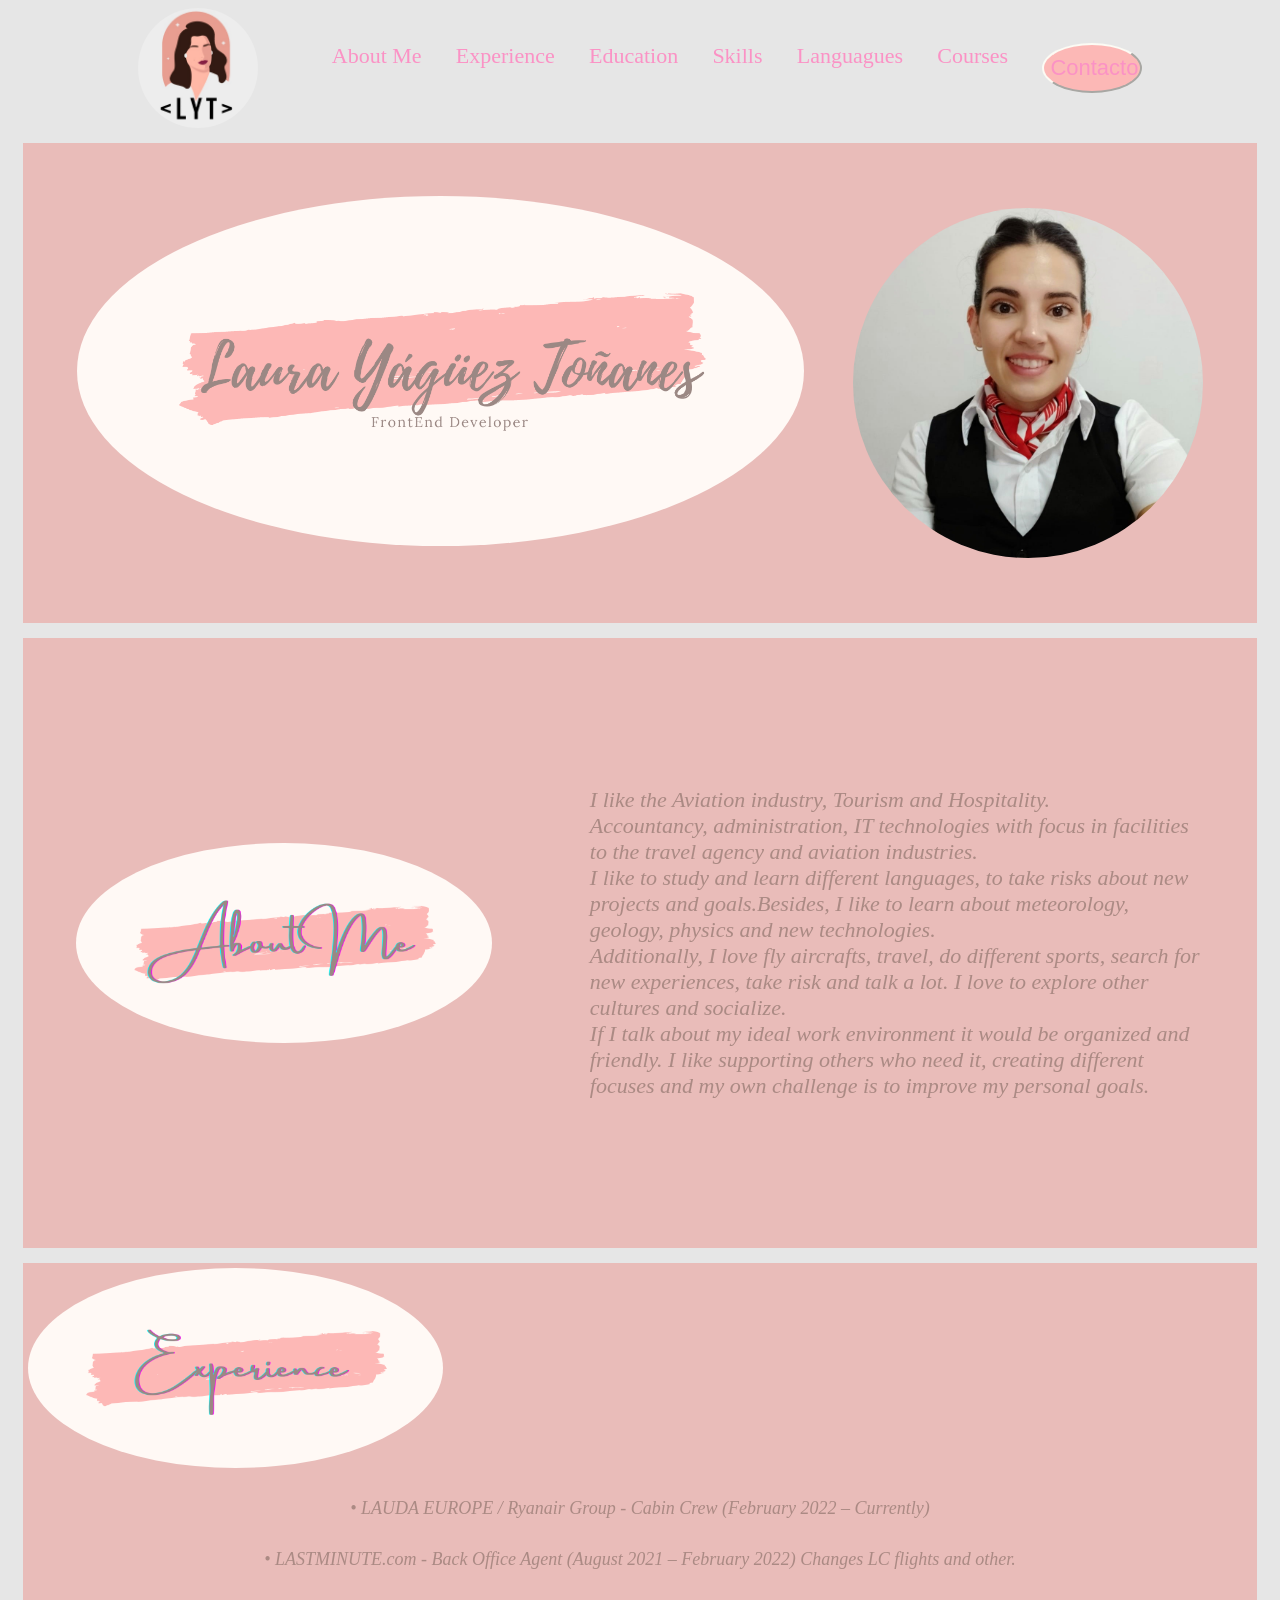
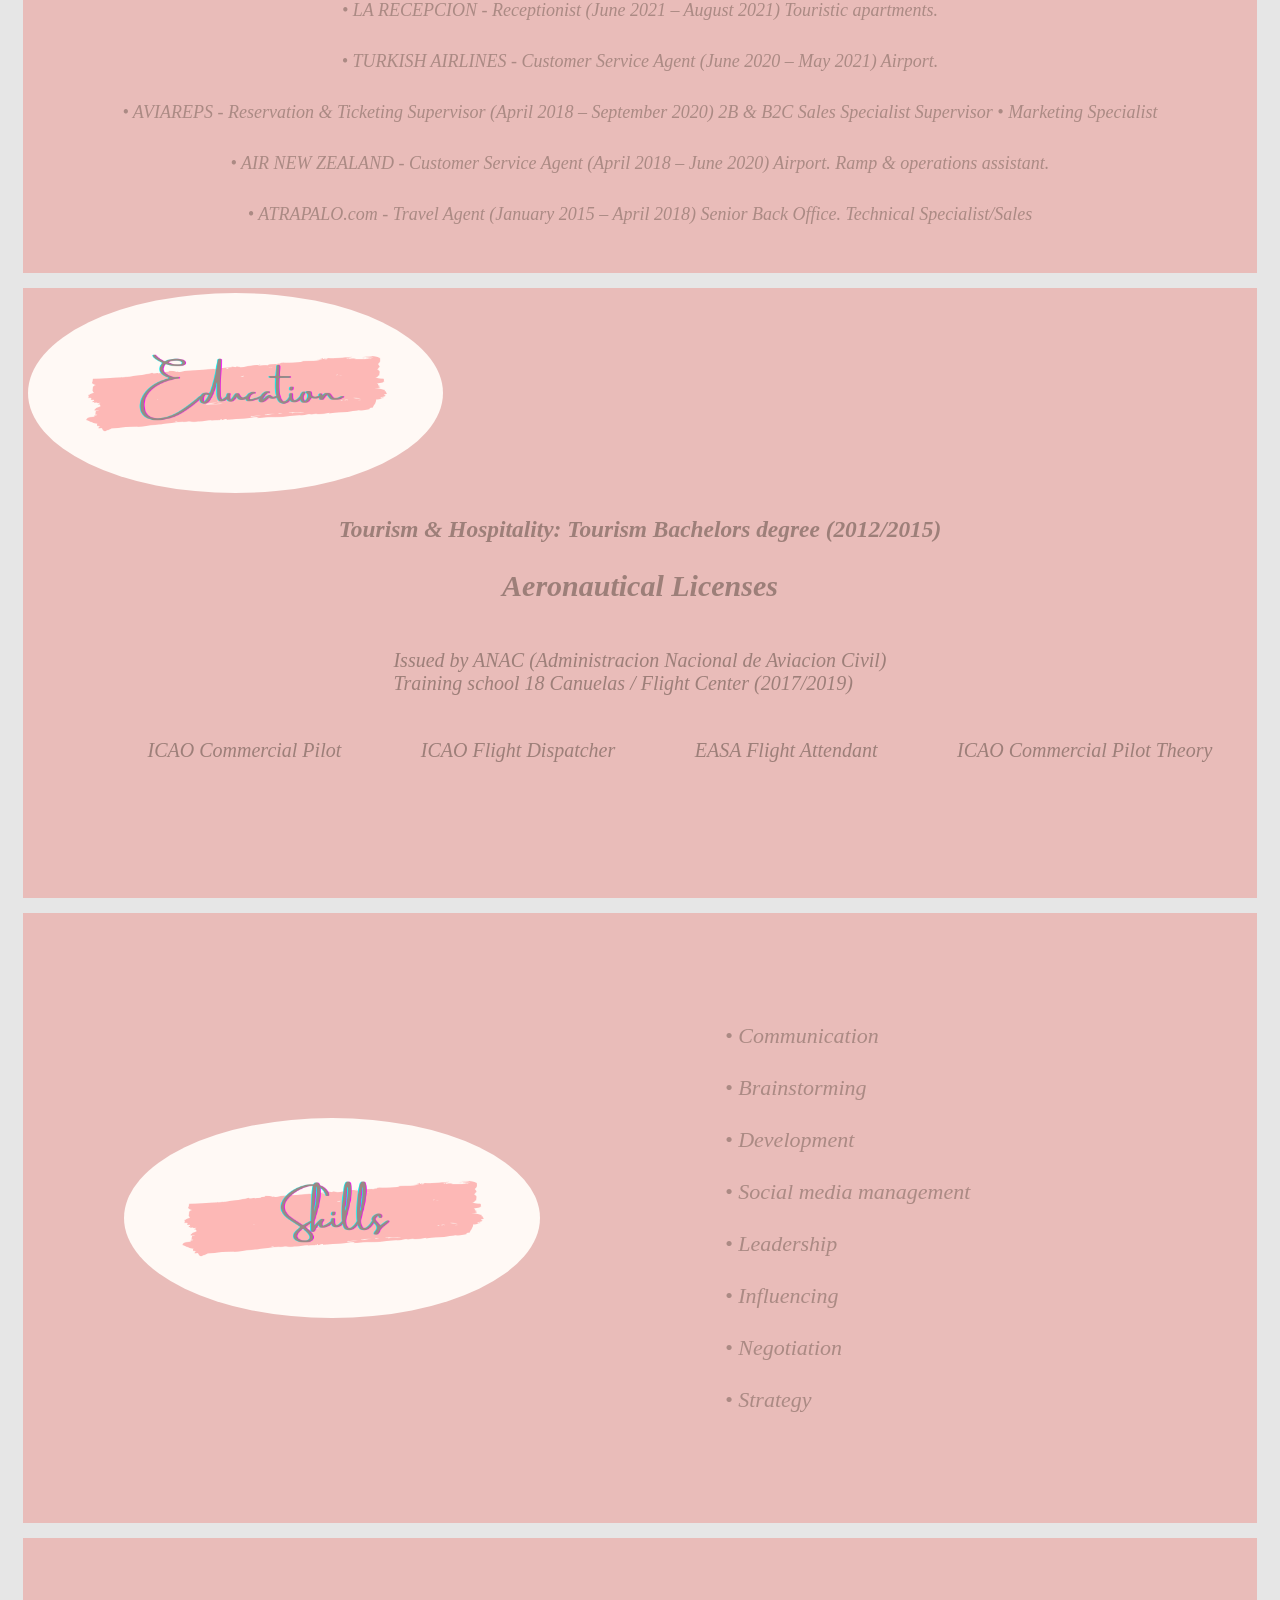
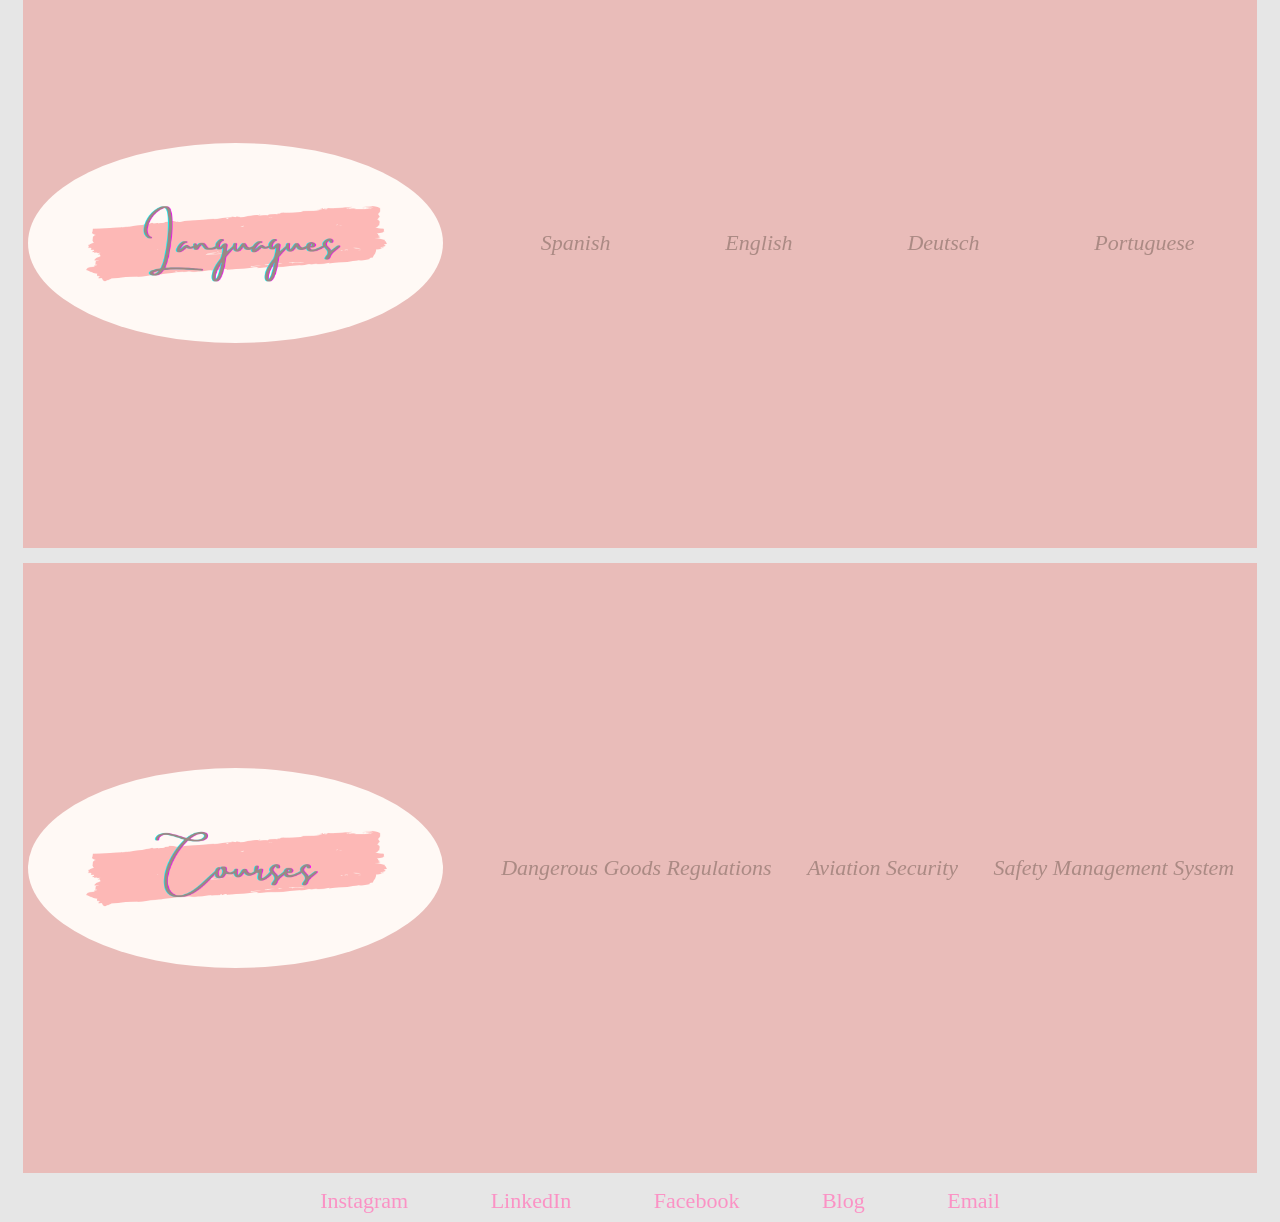
<file: index.html>
<!DOCTYPE html>
<html lang="en">
<head>
    <meta charset="UTF-8">
    <meta http-equiv="X-UA-Compatible" content="IE=edge">
    <meta name="viewport" content="width=device-width, initial-scale=1.0">
    <link rel="stylesheet" href="stylePair.css"/>
    <title>Mi Curriculum Vitae</title>
</head>
<body> 
    <header>
        <img src="image/WhatsApp Image 2021-04-21 at 19.33.24.jpeg" class="Logo" alt="Logo">
        <nav>
            <ul>
                <li><a href="#AboutMe">About Me</a></li>
                <li><a href="#Experience">Experience</a></li>
                <li><a href="#Education">Education</a></li>
                <li><a href="#Skills">Skills</a></li>
                <li><a href="#Languagues">Languagues</a></li>
                <li><a href="#Courses">Courses</a></li>
            </ul>
            <button><a href="#Contacto">Contacto</a></button>
        </nav>
    </header>
    <section class="Main" id="Main">
        <span>
            <img src="image/Cream and Pink Makeup Artist _ Stylist Portfolio Website.png" class="backgroundTitle" alt="Descripcion de Titulo">
        </span>
        <img src="image/CV Foto 2021.jpg" class="fotoPerfil" alt="Foto perfil CV">
    </section>
    <section id="AboutMe">
        <img src="image/Cream and Pink About ME.png" class="AboutMe" alt="Logo About ME">
        <p> 
        I like the Aviation industry, Tourism and Hospitality.<br>Accountancy, administration, IT technologies with focus in facilities to the travel agency and aviation industries.<br>I like to study and learn different languages, to take risks about new projects and goals.Besides, I like to learn about meteorology, geology, physics and new technologies.<br>Additionally, I love fly aircrafts, travel, do different sports, search for new experiences, take risk and talk a lot. I love to explore other cultures and socialize.<br>If I talk about my ideal work environment it would be organized and friendly. I like supporting others who need it, creating different focuses and my own challenge is to improve my personal goals.
        </p>
    </section>
    <section id="Experience">
        <img src="image/Cream and Pink Experience.png" class="Experience" alt="Logo Experience">
        <p>
            • LAUDA EUROPE / Ryanair Group - Cabin Crew (February 2022 – Currently) 
        </p>
        <p>
            • LASTMINUTE.com - Back Office Agent (August 2021 – February 2022) Changes LC flights and other.
        </p>
        <p>
            • LA RECEPCION - Receptionist (June 2021 – August 2021) Touristic apartments.
        </p>
        <p>
            • TURKISH AIRLINES - Customer Service Agent (June 2020 – May 2021) Airport.
        </p>
        <p>
            • AVIAREPS - Reservation & Ticketing Supervisor (April 2018 – September 2020) 2B & B2C Sales Specialist Supervisor • Marketing Specialist
            <!-- <br> Air ticket sales - issue - rerouting - refund. Group Bookings. BSP analyst, pricing analyst. Assistant of accountancy/administration sector. -->
        </p>
        <p>
            • AIR NEW ZEALAND - Customer Service Agent (April 2018 – June 2020) Airport. Ramp & operations assistant.
        </p>
        <p>
            • ATRAPALO.com - Travel Agent (January 2015 – April 2018) Senior Back Office. Technical Specialist/Sales
            <!-- <br>Issuing, reissue and refund e-tickets.
            <br>Accounting assistant. Review of incidents and files. Internal technical reports.
            <br>Fraud Analyst.
            <br>"Suma y Viaja" points program with cooperation of Itaú Bank. -->
        </p>
        <!-- <p>
            Customer Service (2014/2015)<br>
            SEMATUR SRL<br>Receptionist. Customer service. Assistant of accountancy/administration sector. Sales.<br>Tourism Bus Transport Company
        </p> -->
        <!-- <p>
            Tourist Guide (2009/2011)<br>
            FLECHA TURISMO ESTUDIANTIL SA (Freelance)<br>Educational tours: Travel company for students and young adults.<br>Sales. Customer service. Tourist Guide. Coordinator.
        </p> -->
    </section>
    <section id="Education">
        <img src="image/Cream and Pink Education.png" class="Education" alt="Logo Education">
        <h3>Tourism & Hospitality: Tourism Bachelors degree (2012/2015)</h3>
        <h2>Aeronautical Licenses</h2>
        <p>Issued by ANAC (Administracion Nacional de Aviacion Civil)<br>Training school 18 Canuelas / Flight Center (2017/2019)
            <ul>
                <li>ICAO Commercial Pilot</li>
                <li>ICAO Flight Dispatcher</li>
                <li>EASA Flight Attendant</li>
                <li>ICAO Commercial Pilot Theory</li>
            </ul>
        </p>
    </section>
    <section id="Skills">
        <img src="image/Cream and Pink Skills.png" class="Skills" alt="Logo Skills">
        <p> 
            • Communication 
            <br>
            <br>• Brainstorming
            <br>
            <br>• Development 
            <br>
            <br>• Social media management 
            <br>
            <br>• Leadership 
            <br>
            <br>• Influencing 
            <br>
            <br>• Negotiation 
            <br>
            <br>• Strategy
        </p>
    </section>
    <section id="Languagues">
        <img src="image/Cream and Pink Languague.png" class="Languagues" alt="Logo Languague">
        <ul>
            <li>Spanish</li>
            <li>English</li>
            <li>Deutsch</li>
            <li>Portuguese</li>
        </ul>
    </section>
    <section id="Courses">
        <img src="image/Cream and Pink Courses.png" class="Courses" alt="Logo Courses">
        <ul>
            <li>Dangerous Goods Regulations</li>
            <li>Aviation Security</li>
            <li>Safety Management System</li>
        </ul>
    </section>
    <footer id="Contacto">
        <nav>
            <ul>
                <li><a href="#Instagram">Instagram</a></li>
                <li><a href="#LinkedIn">LinkedIn</a></li>
                <li><a href="#Facebook">Facebook</a></li>
                <li><a href="#Blog">Blog</a></li>
                <li><a href="#Email">Email</a></li>
            </ul>
        </nav>
    </footer>
</body>
</html>
</file>
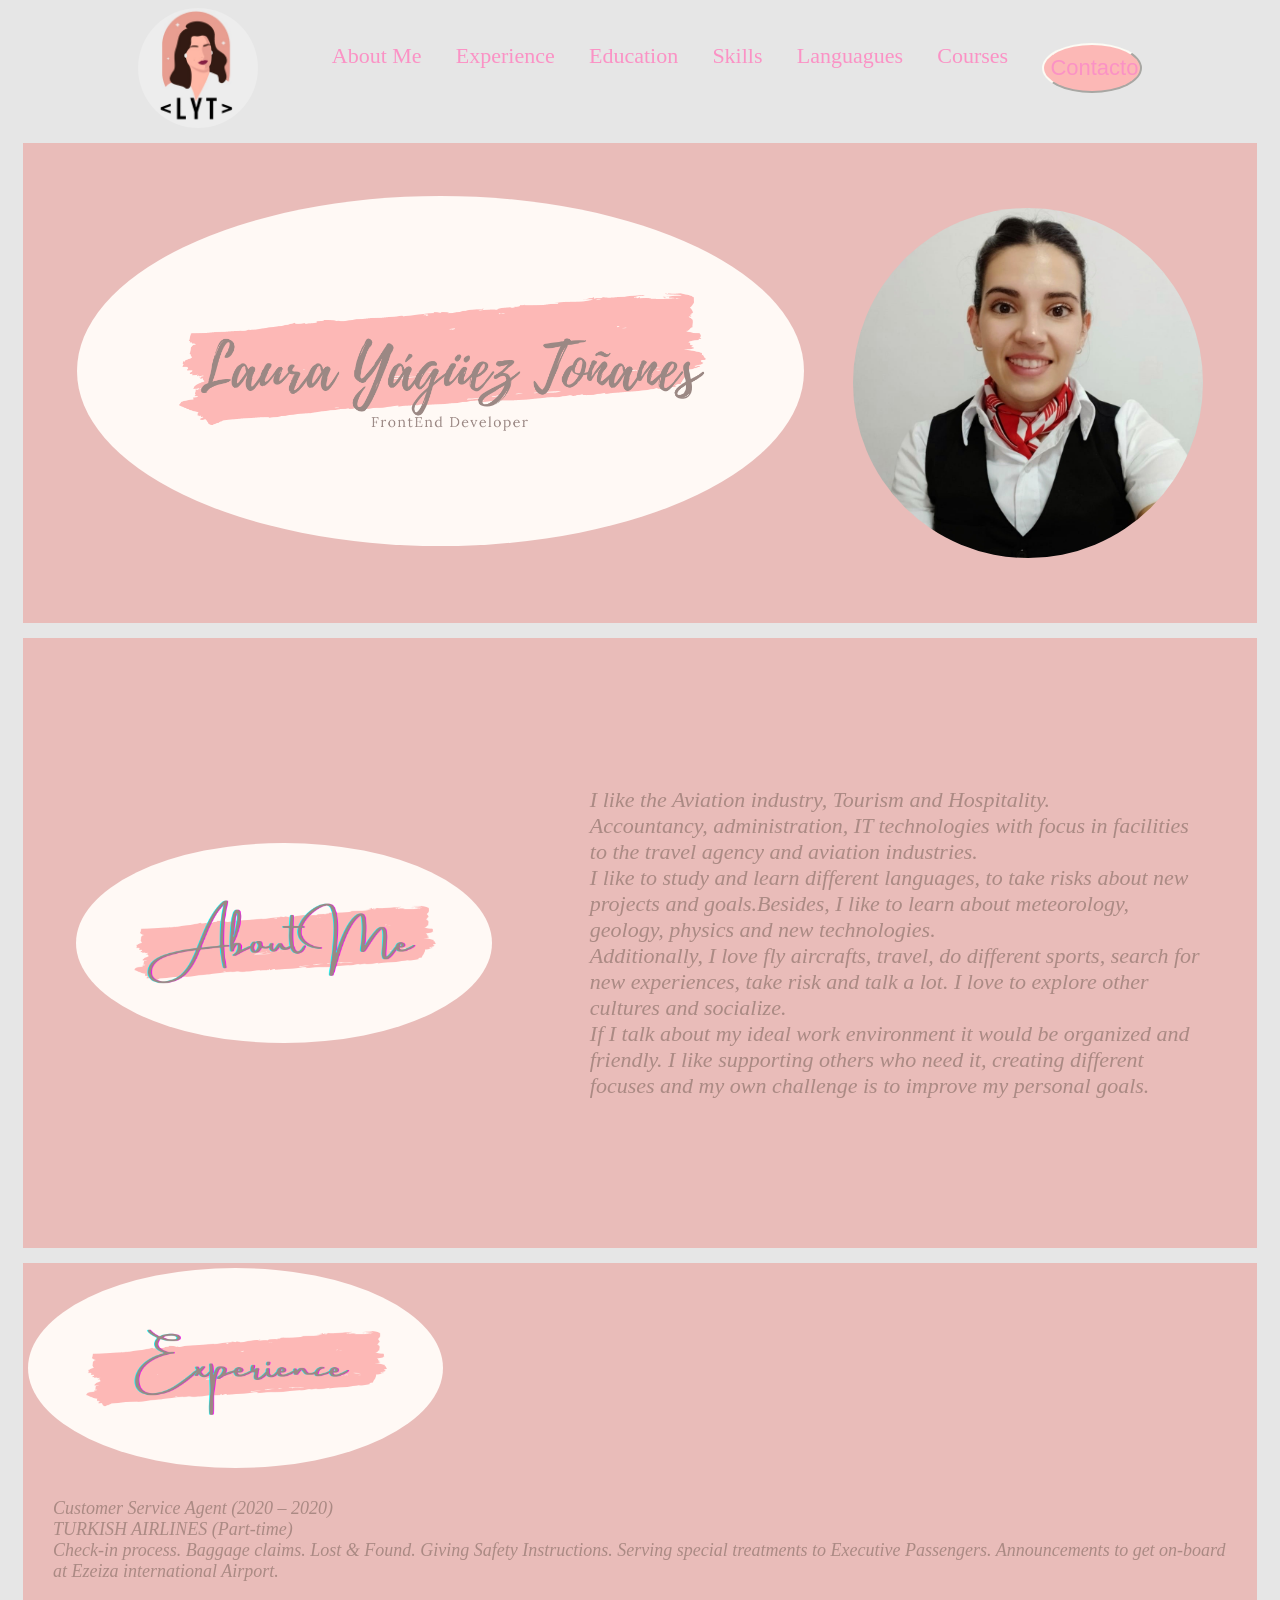
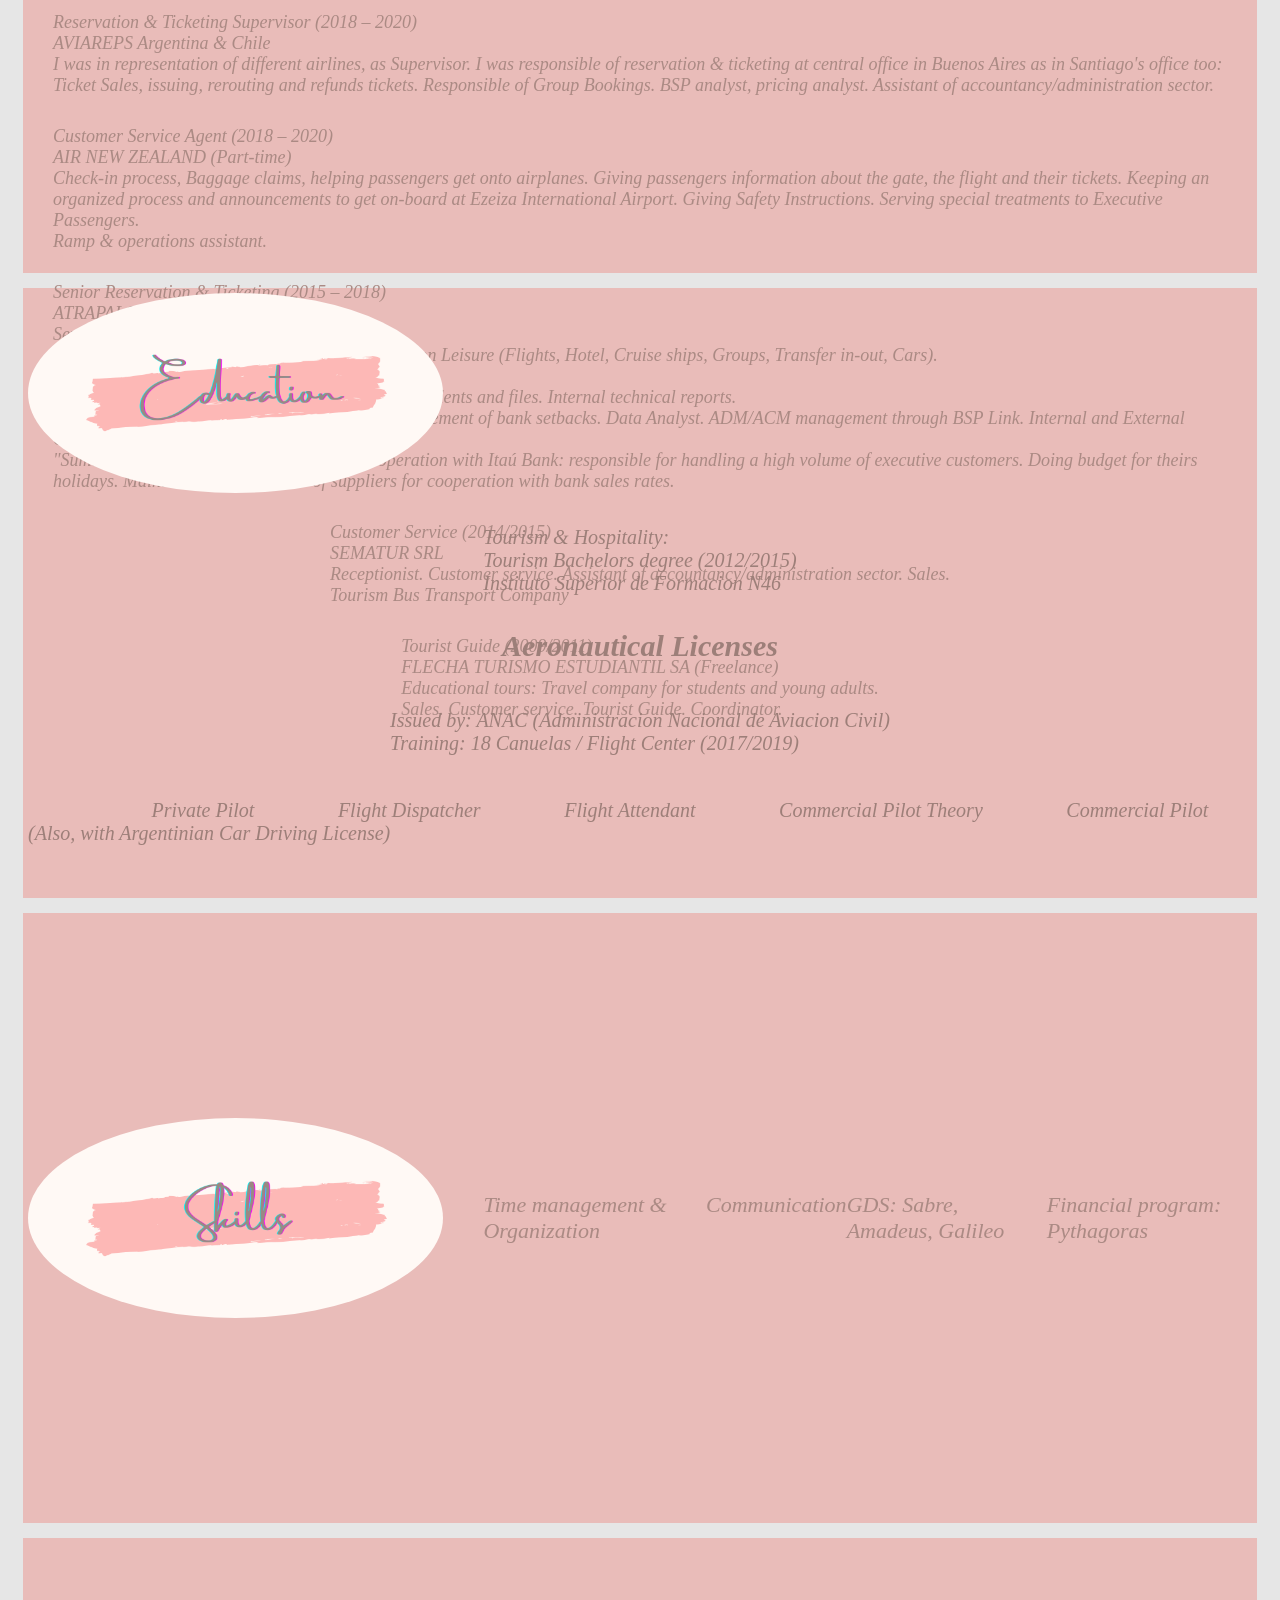
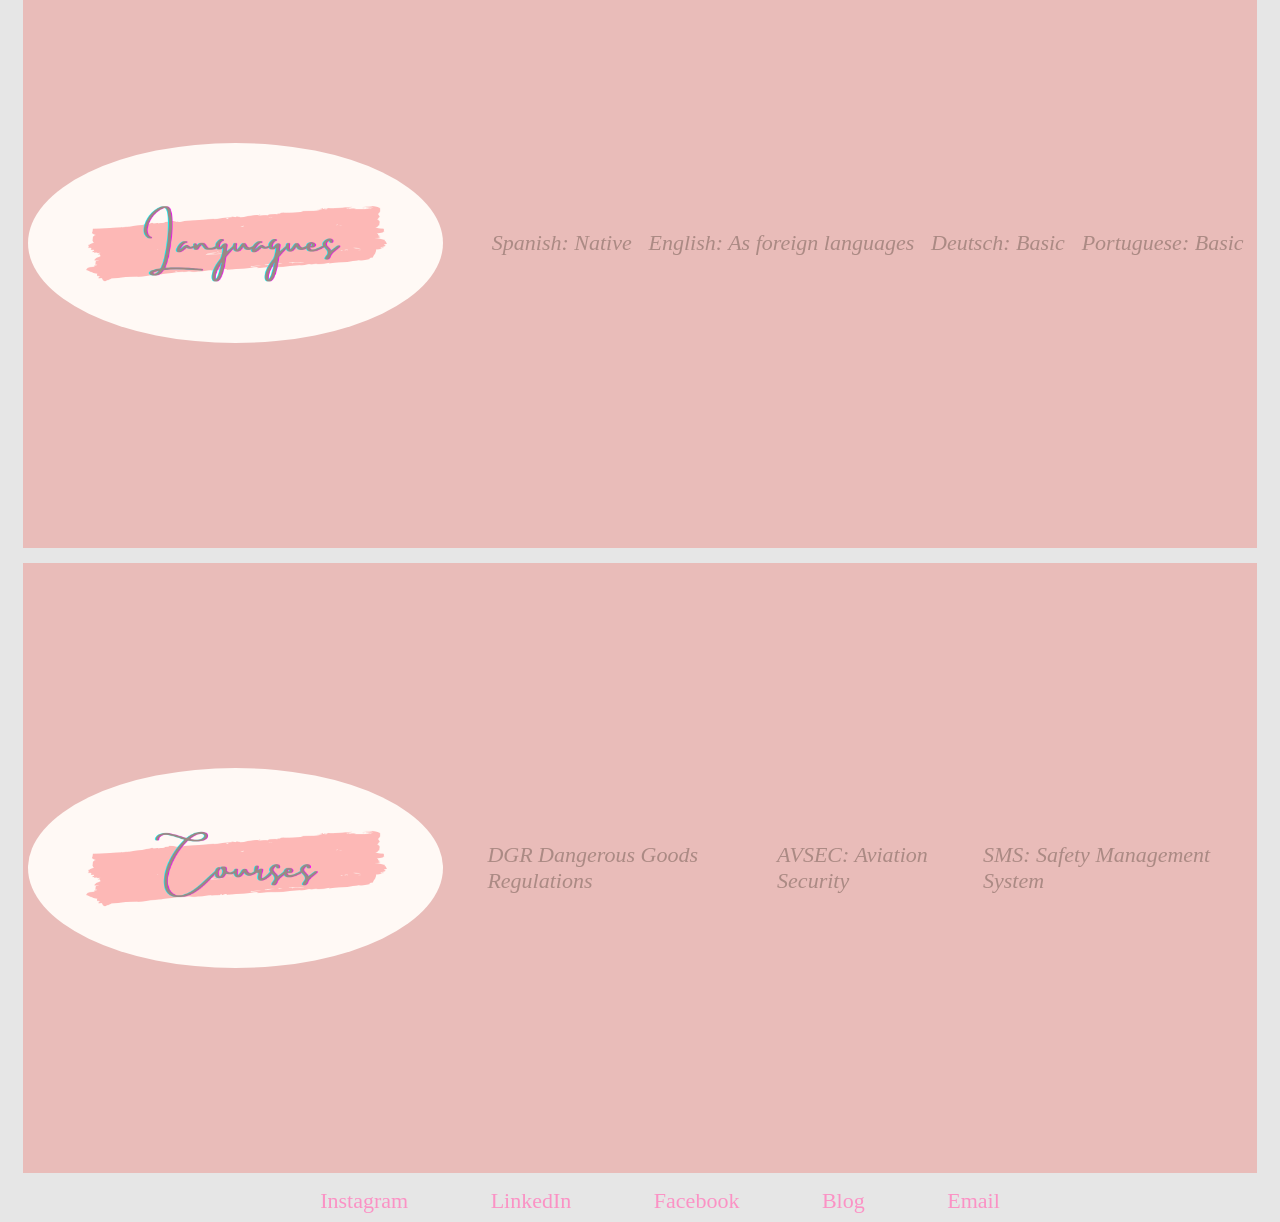
<file: pair programming.html>
<!DOCTYPE html>
<html lang="en">
<head>
    <meta charset="UTF-8">
    <meta http-equiv="X-UA-Compatible" content="IE=edge">
    <meta name="viewport" content="width=device-width, initial-scale=1.0">
    <link rel="stylesheet" href="stylePair.css"/>
    <title>Document</title>
</head>
<body> 
    <header>
        <img src="image/WhatsApp Image 2021-04-21 at 19.33.24.jpeg" class="Logo" alt="Logo">
        <nav>
            <ul>
                <li><a href="#AboutMe">About Me</a></li>
                <li><a href="#Experience">Experience</a></li>
                <li><a href="#Education">Education</a></li>
                <li><a href="#Skills">Skills</a></li>
                <li><a href="#Languagues">Languagues</a></li>
                <li><a href="#Courses">Courses</a></li>
            </ul>
            <button><a href="#Contacto">Contacto</a></button>
        </nav>
    </header>
    <section class="Main" id="Main">
        <span>
            <img src="image/Cream and Pink Makeup Artist _ Stylist Portfolio Website.png" class="backgroundTitle" alt="Descripcion de Titulo">
            <!-- <h1>Laura Yágüez Toñanes</h1>
            <h2>FrontEnd Developer</h2> -->
        </span>
        <img src="image/CV Foto 2021.jpg" class="fotoPerfil" alt="Foto perfil CV">
    </section>
    <section id="AboutMe">
        <img src="image/Cream and Pink About ME.png" class="AboutMe" alt="Logo About ME">
        <!-- <h2>About Me</h2> -->
        <p> 
        I like the Aviation industry, Tourism and Hospitality.<br>Accountancy, administration, IT technologies with focus in facilities to the travel agency and aviation industries.<br>I like to study and learn different languages, to take risks about new projects and goals.Besides, I like to learn about meteorology, geology, physics and new technologies.<br>Additionally, I love fly aircrafts, travel, do different sports, search for new experiences, take risk and talk a lot. I love to explore other cultures and socialize.<br>If I talk about my ideal work environment it would be organized and friendly. I like supporting others who need it, creating different focuses and my own challenge is to improve my personal goals.
        </p>
    </section>
    <section id="Experience">
        <img src="image/Cream and Pink Experience.png" class="Experience" alt="Logo Experience">
        <!-- <h2>Experience</h2> -->
        <p>
            Customer Service Agent (2020 – 2020)<br>TURKISH AIRLINES (Part-time)<br>Check-in process. Baggage claims. Lost & Found. Giving Safety Instructions. Serving special treatments to Executive Passengers. Announcements to get on-board at Ezeiza international Airport. 
        </p>
        <p>
            Reservation & Ticketing Supervisor (2018 – 2020)<br>
            AVIAREPS Argentina & Chile<br>I was in representation of different airlines, as Supervisor. I was responsible of reservation & ticketing at central office in Buenos Aires as in Santiago's office too: Ticket Sales, issuing, rerouting and refunds tickets. Responsible of Group Bookings. BSP analyst, pricing analyst. Assistant of accountancy/administration sector.
        </p>
        <p>
            Customer Service Agent (2018 – 2020)<br>
            AIR NEW ZEALAND (Part-time) <br> Check-in process, Baggage claims, helping passengers get onto airplanes. Giving passengers information about the gate, the flight and their tickets. Keeping an organized process and announcements to get on-board at Ezeiza International Airport. Giving Safety Instructions. Serving special treatments to Executive Passengers.<br>Ramp & operations assistant.
        </p>
        <p>
            Senior Reservation & Ticketing (2015 – 2018)<br>
            ATRAPALO Argentina<br>Senior Back Office: Analyst.<br>Booking operations in several departments: Vacation Leisure (Flights, Hotel, Cruise ships, Groups, Transfer in-out, Cars).<br>Issuing, reissue and refund e-tickets (Galileo GDS).<br>Accounting assistant making invoices. Review of incidents and files. Internal technical reports.<br>Fraud Analyst: Analyst of different products. Management of bank setbacks. Data Analyst. ADM/ACM management through BSP Link. Internal and External CRM Program.<br>"Suma y Viaja" program representation in cooperation with Itaú Bank: responsible for handling a high volume of executive customers. Doing budget for theirs holidays. Maintaining high number of suppliers for cooperation with bank sales rates.
        </p>
        <p>
            Customer Service (2014/2015)<br>
            SEMATUR SRL<br>Receptionist. Customer service. Assistant of accountancy/administration sector. Sales.<br>Tourism Bus Transport Company
        </p>
        <p>
            Tourist Guide (2009/2011)<br>
            FLECHA TURISMO ESTUDIANTIL SA (Freelance)<br>Educational tours: Travel company for students and young adults.<br>Sales. Customer service. Tourist Guide. Coordinator.
        </p>
    </section>
    <section id="Education">
        <img src="image/Cream and Pink Education.png" class="Education" alt="Logo Education">
        <!-- <h2>Education</h2> -->
        <p> 
            Tourism & Hospitality:<br>Tourism Bachelors degree (2012/2015)<br>Instituto Superior de Formacion N46
        </p>
        <h2>Aeronautical Licenses</h2>
        <p>
            Issued by: ANAC (Administracion Nacional de Aviacion Civil)<br>Training: 18 Canuelas / Flight Center (2017/2019)
            <ul>
                <li>Private Pilot</li>
                <li>Flight Dispatcher</li>
                <li>Flight Attendant</li>
                <li>Commercial Pilot Theory</li>
                <li>Commercial Pilot</li>
            </ul>
            (Also, with Argentinian Car Driving License)
        </p>
    </section>
    <section id="Skills">
        <img src="image/Cream and Pink Skills.png" class="Skills" alt="Logo Skills">
        <!-- <h2>Skills</h2> -->
        <ul> 
            <li>Time management & Organization</li>
            <li>Communication</li>
            <li>GDS: Sabre, Amadeus, Galileo</li>
            <li>Financial program: Pythagoras</li>
        </ul>
    </section>
    <section id="Languagues">
        <img src="image/Cream and Pink Languague.png" class="Languagues" alt="Logo Languague">
        <!-- <h2>Languages</h2> -->
        <ul>
            <li>Spanish: Native</li>
            <li>English: As foreign languages</li>
            <li>Deutsch: Basic</li>
            <li>Portuguese: Basic</li>
        </ul>
    </section>
    <section id="Courses">
        <img src="image/Cream and Pink Courses.png" class="Courses" alt="Logo Courses">
        <!-- <h2>Courses</h2> -->
        <p>
            <ul>
                <li>DGR Dangerous Goods Regulations</li>
                <li>AVSEC: Aviation Security</li>
                <li>SMS: Safety Management System</li>
            </ul>
        </p>
    </section>
    <footer id="Contacto">
        <nav>
            <ul>
                <li><a href="#Instagram">Instagram</a></li>
                <li><a href="#LinkedIn">LinkedIn</a></li>
                <li><a href="#Facebook">Facebook</a></li>
                <li><a href="#Blog">Blog</a></li>
                <li><a href="#Email">Email</a></li>
            </ul>
        </nav>
    </footer>
</body>
</html>
</file>
<file: stylePair.css>
body{
    background-color: rgb(230, 230, 230);
    height: auto;
    width: auto;
}
header{
    display: flex;
    justify-content: center;
    align-items: center;
}
.Logo{
    border-radius: 100px;
    height: 120px;
}
nav{
    width: 70%;
    display: flex;
    justify-content: space-between;
}
ul{
    display: flex;
    width: 100%;
    justify-content: space-evenly;
    list-style: none
}
a{
    text-decoration: none;
    font-size: 22px;
    color: #fb92c5;
}
a:hover{
    color: #ab8a84;
}
button{
    height: 50px;
    width: 100px;
    color: #fcfbf4;
    background-color: #fcb8b6;
    font-size: 14px;
    border-radius: 100%;
    border-color: #fcfbf4;
}
.Main{
    height: 470px;
    display: flex;
    justify-content: space-evenly;
    align-items: center;
    border: 0px;
}
span{
    line-height: 60px;
}
.backgroundTitle{
    height: 350px;
    align-items: center;
    border-radius: 100%;
}
.fotoPerfil{
    height: 350px;
    border-radius: 100%;
}
section{
    height: 600px;
    margin: 15px;
    padding: 5px;
    background-color: #e9bcb9;
}
section:hover{
    background-color: #fcb8b6;
}
p{
    margin: 0%;
    padding: 2px;
}
h2{
    margin: 0%;
    padding: 2px;
}
ul{
    margin: 0%;
}
#AboutMe{
    display: flex;
    align-items:center;
    justify-content:space-around;
    font-size: 22px;
    font-style: italic;
    color: #ab8a84;
}
.AboutMe{
    height: 200px;
    border-radius: 50%;
    display: flex;
    justify-content: center;
    align-items: center;
}
#AboutMe p{
    display: flex;
    justify-content: center;
    align-items: center;
    width: 50%;
}
#Experience{
    font-size: 18px;
    font-style: italic;
    color: #ab8a84;
}
.Experience{
    height: 200px;
    border-radius: 50%;
    /* display: flex;
    justify-content: space-around;
    align-items: center; */
}
#Experience p{
    display: flex;
    justify-content: space-around;
    align-items: center;
    margin: 20px;
    padding: 5px;
}
#Education{
    font-size: 20px;
    font-style: italic;
    color: #9d7f79;
}
.Education{
    height: 200px;
    border-radius: 50%;
    display: flex;
    justify-content: center;
    align-items: center;
}
h3{
    display: flex;
    justify-content: center;
    align-items: center;
}
h2{
    display: flex;
    justify-content: center;
    align-items: center;
}
#Education p{
    display: flex;
    justify-content: center;
    align-items: center;
    height: 130px;
}
#Skills{
    font-size: 22px;
    font-style: italic;
    color: #ab8a84;
    display: flex;
    justify-content: center;
    align-items: center;
}
.Skills{
    height: 200px;
    border-radius: 50%;
    display: flex;
    justify-content: center;
    align-items: center;
}
#Skills p{
    display: flex;
    justify-content: space-around;
    align-items: center;
    width: 50%;
    height: 500px;
}
#Languagues{
    font-size: 22px;
    font-style: italic;
    color: #ab8a84;
    display: flex;
    justify-content: center;
    align-items: center;
}
.Languagues{
    height: 200px;
    border-radius: 50%;
    display: flex;
    justify-content: center;
    align-items: center;
}
#Languagues ul{
    display: flex;
    justify-content: space-around;
    align-items: center;
    width: 70%;
}
#Courses{
    display: flex;
    align-items:center;
    justify-content:space-around;
    font-size: 22px;
    font-style: italic;
    color: #ab8a84;
}
.Courses{
    height: 200px;
    border-radius: 50%;
    display: flex;
    justify-content: center;
    align-items: center;
}
#Courses ul{
    display: flex;
    justify-content: space-around;
    align-items: center;
    width: 70%;
}
footer{
    display: flex;
    justify-content: center;
    align-items: center;
}
</file>
